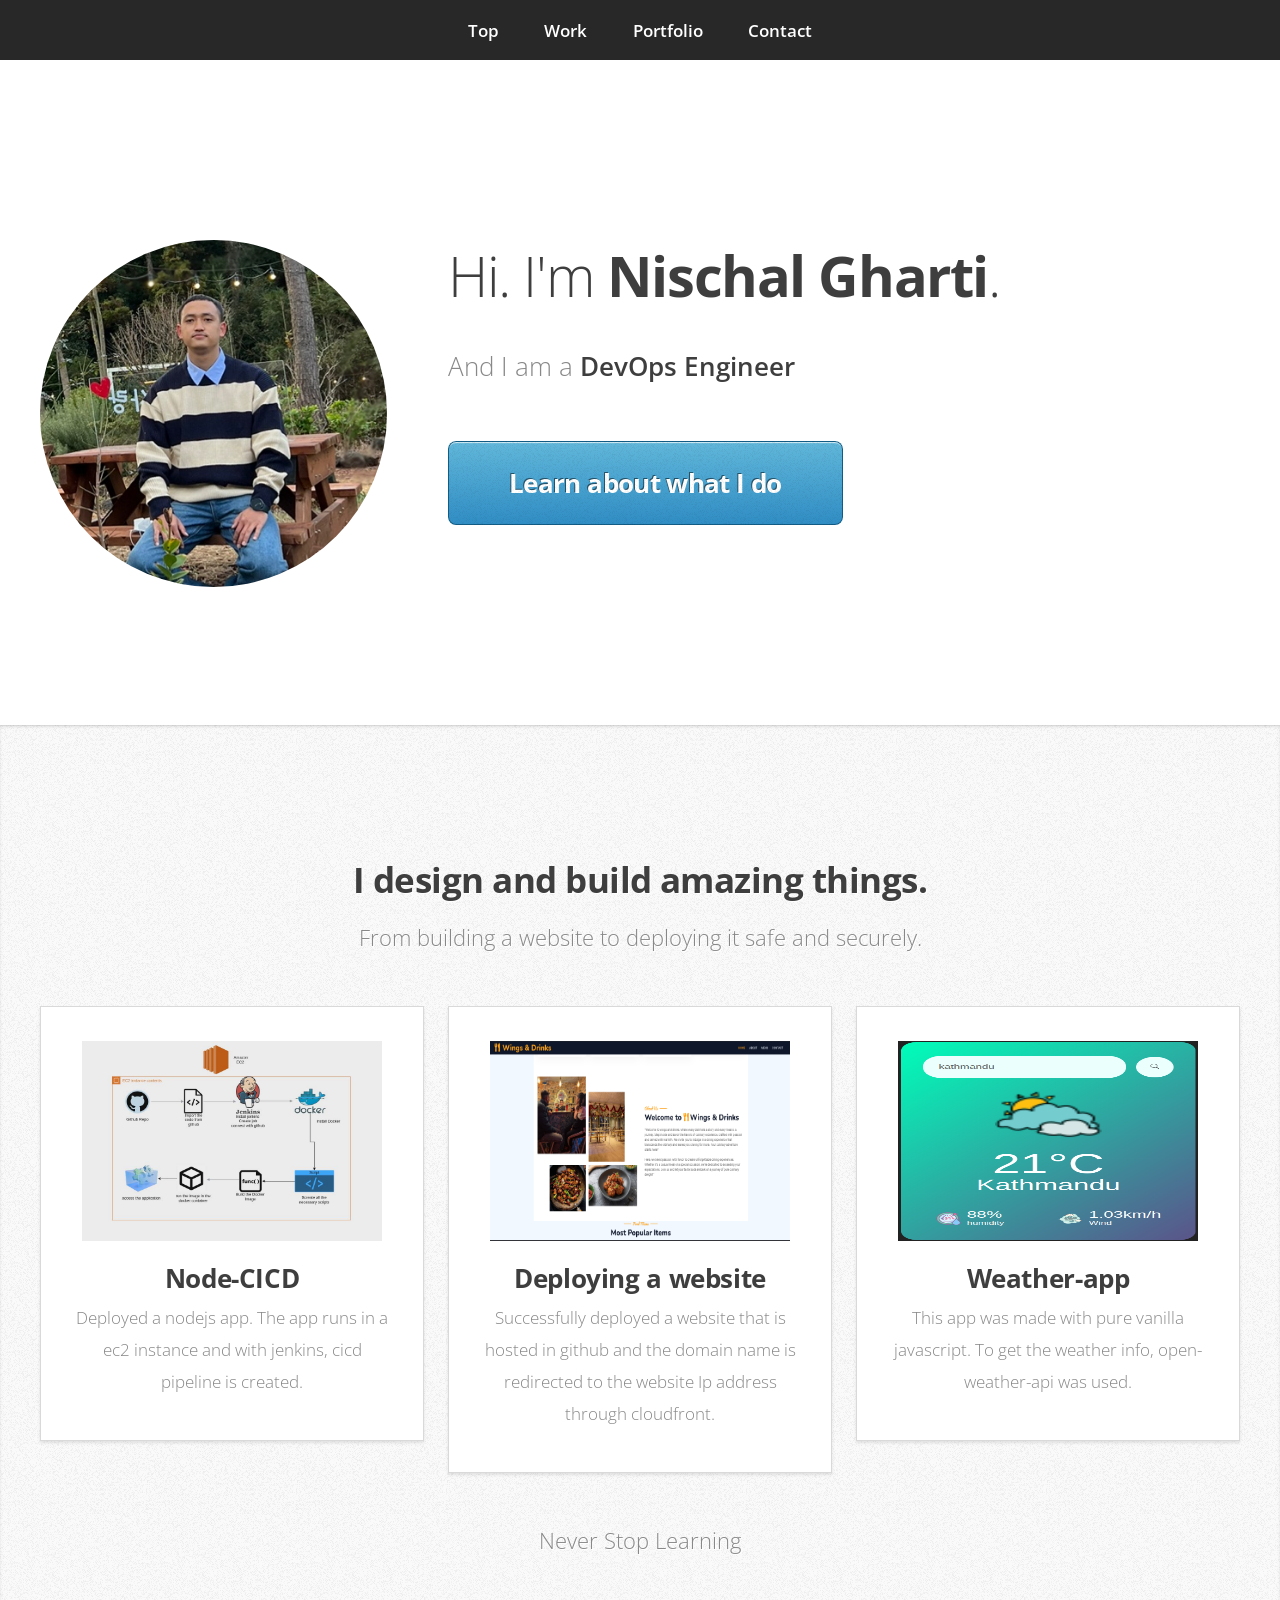
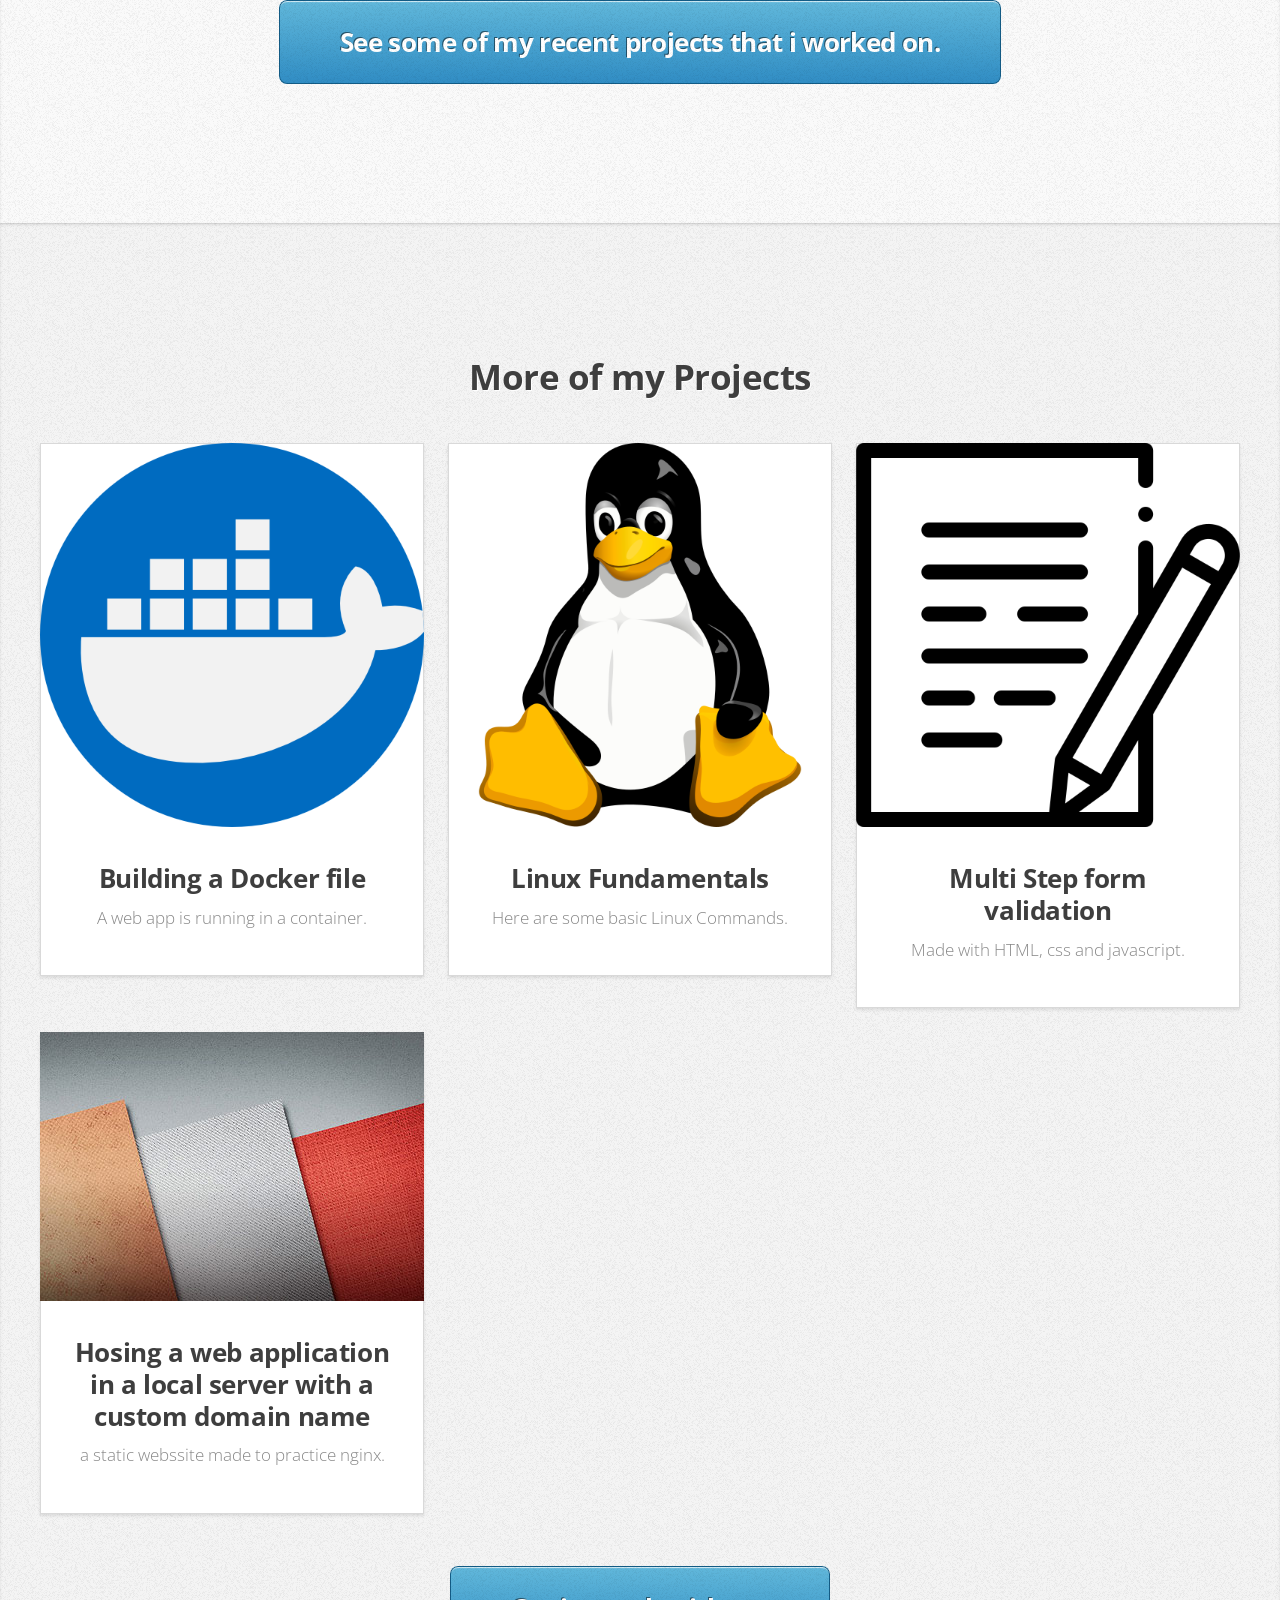
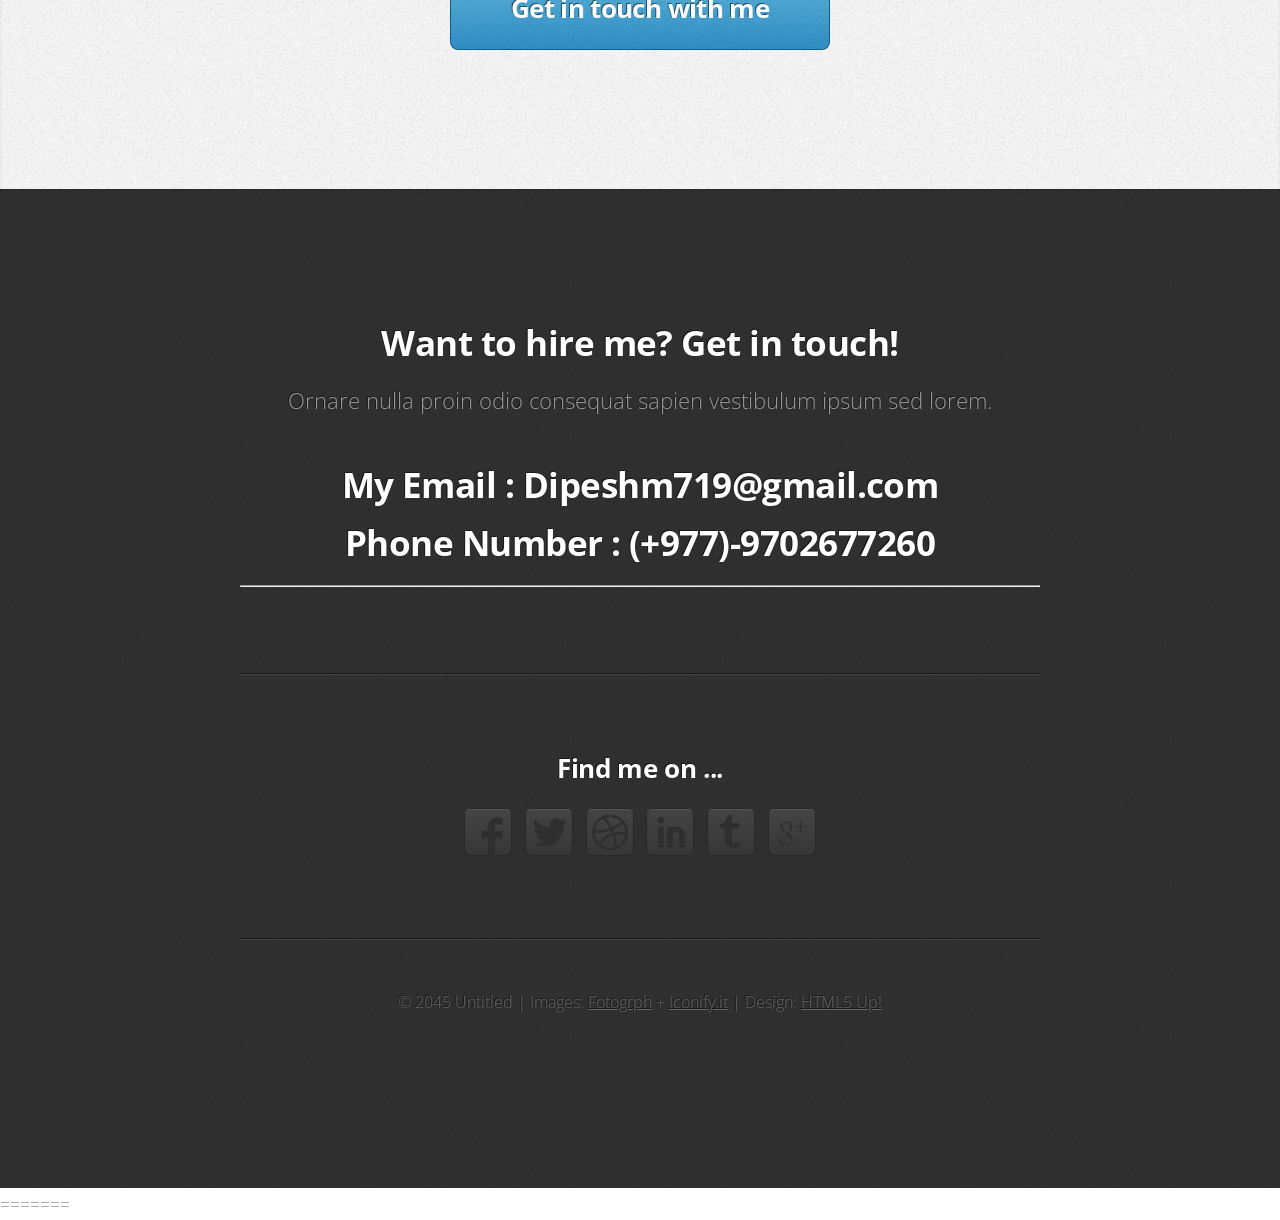
<file: index.html>
<<<<<<< HEAD
<!DOCTYPE HTML>
<html>
<head>
<title>Nischal</title>
<meta charset="utf-8">
<link href="http://fonts.googleapis.com/css?family=Open+Sans:300,600,700" rel="stylesheet">
<script src="js/jquery-1.8.3.min.js"></script>
<script src="css/5grid/init.js?use=mobile,desktop,1000px"></script>
<script src="js/init.js"></script>
<noscript>
<link rel="stylesheet" href="css/5grid/core.css">
<link rel="stylesheet" href="css/5grid/core-desktop.css">
<link rel="stylesheet" href="css/5grid/core-1200px.css">
<link rel="stylesheet" href="css/5grid/core-noscript.css">
<link rel="stylesheet" href="css/style.css">
<link rel="stylesheet" href="css/style-desktop.css">
</noscript>
<!--[if lte IE 9]>
<link rel="stylesheet" href="css/ie9.css">
<![endif]-->
<!--[if lte IE 8]>
<link rel="stylesheet" href="css/ie8.css">
<![endif]-->
<!--[if lte IE 7]>
<link rel="stylesheet" href="css/ie7.css">
<![endif]-->
</head>
<body>
<nav id="nav">
  <ul>
    <li><a href="#top">Top</a></li>
    <li><a href="#work">Work</a></li>
    <li><a href="#portfolio">Portfolio</a></li>
    <li><a href="#contact">Contact</a></li>
  </ul>
</nav>
<div class="wrapper wrapper-style1 wrapper-first">
  <article class="5grid-layout" id="top">
    <div class="row">
      <div class="4u"> <span class="me image image-full"><img src="images/me.jpg" alt=""></span> </div>
      <div class="8u">
        <header>
          <h1>Hi. I'm <strong>Nischal Gharti</strong>.</h1>
        </header>
        <p>And I am a <strong>DevOps Engineer</strong></p>
        <a href="#work" class="button button-big">Learn about what I do</a> </div>
    </div>
  </article>
</div>
<div class="wrapper wrapper-style2">
  <article id="work">
    <header>
      <h2>I design and build amazing things.</h2>
      <span>From building a website to deploying it safe and securely.</span> </header>
    <div class="5grid-layout">
      <div class="row">
        <div class="4u">
          <section class="box box-style1"> <span class="image image-centered"><img src="images/project-1.jpg" alt=""></span>
            <h3>Node-CICD</h3>
            <p>Deployed a nodejs app. The app runs in a ec2 instance and with jenkins, cicd pipeline is created.</p>
          </section>
        </div>
        <div class="4u">
          <section class="box box-style1"> <span class="image image-centered"><img src="images/project-2.jpg" alt=""></span>
            <h3>Deploying a website</h3>
            <p>Successfully deployed a website that is hosted in github and the domain name is redirected to the website Ip address through cloudfront.</p>
          </section>
        </div>
        <div class="4u">
          <section class="box box-style1"> <span class="image image-centered"><img src="images/project-3.png" alt=""></span>
            <h3>Weather-app</h3>
            <p>This app was made with pure vanilla javascript. To get the weather info, open-weather-api was used.</p>
          </section>
        </div>
      </div>
    </div>
    <footer>
      <p>Never Stop Learning</p>
      <a href="#portfolio" class="button button-big">See some of my recent projects that i worked on.</a> </footer>
  </article>
</div>



<!-- More Pojects -->


<div class="wrapper wrapper-style3">
  <article id="portfolio">
    <header>
      <h2>More of my Projects</h2>
    <div class="5grid-layout">
      <div class="row">
        <div class="12u"> </div>
      </div>
      <div class="row">
        <div class="4u">
          <article class="box box-style2"> <a href="https://github.com/chemical081/Docker-project-2.git" class="image image-full"><img src="images/docker.png" alt=""></a>
            <h3><a href="#">Building a Docker file</a></h3>
            <p>A web app is running in a container.</p>
          </article>
        </div>
        <div class="4u">
          <article class="box box-style2"> <a href="https://github.com/chemical081/linux.git" class="image image-full"><img src="images/linux.png" alt=""></a>
            <h3><a href="#">Linux Fundamentals</a></h3>
            <p>Here are some basic Linux Commands.</p>
          </article>
        </div>
        <div class="4u">
          <article class="box box-style2"> <a href="https://github.com/chemical081/multi-step-validation-.git" class="image image-full"><img src="images/contact-form.png" alt=""></a>
            <h3><a href="#">Multi Step form validation</a></h3>
            <p>Made with HTML, css and javascript.</p>
          </article>
        </div>
      </div>
      <div class="row">
        <div class="4u">
          <article class="box box-style2"> <a href="https://github.com/chemical081/DevOps-Notes/tree/Day-5" class="image image-full"><img src="images/portfolio04.jpg" alt=""></a>
            <h3><a href="#">Hosing a web application in a local server with a custom domain name</a></h3>
            <p>a static webssite made to practice nginx.</p>
          </article>
        </div>
<!--         <div class="4u">
          <article class="box box-style2"> <a href="#" class="image image-full"><img src="images/portfolio05.jpg" alt=""></a>
            <h3><a href="#">Feugiat aliquam</a></h3>
            <p>Ornare nulla proin odio consequat.</p>
          </article>
        </div>
        <div class="4u">
          <article class="box box-style2"> <a href="#" class="image image-full"><img src="images/portfolio06.jpg" alt=""></a>
            <h3><a href="#">Sed amet ornare</a></h3>
            <p>Ornare nulla proin odio consequat.</p>
          </article>
        </div> -->
      </div>
    </div>
    <footer>
      <a href="#contact" class="button button-big">Get in touch with me</a> </footer>
  </article>
</div>
<div class="wrapper wrapper-style4">
  <article id="contact">
    <header>
      <h2>Want to hire me? Get in touch!</h2>
      <span>Ornare nulla proin odio consequat sapien vestibulum ipsum sed lorem.</span> </header>
    <div>
      <h2>My Email : Dipeshm719@gmail.com</h2>
      <h2>Phone Number : (+977)-9702677260</h2>
    </div>  
<hr>
    <div class="5grid">
      <div class="row">
        <div class="12u">
          <!-- <form method="post" action="#">
            <div class="5grid">
              <div class="row">
                <div class="6u">
                  <input type="text" name="name" id="name" placeholder="Name">
                </div>
                <div class="6u">
                  <input type="text" name="email" id="email" placeholder="Email">
                </div>
              </div>
              <div class="row">
                <div class="12u">
                  <input type="text" name="subject" id="subject" placeholder="Subject">
                </div>
              </div>
              <div class="row">
                <div class="12u">
                  <textarea name="message" id="message" placeholder="Message"></textarea>
                </div>
              </div>
              <div class="row">
                <div class="12u">
                  <input type="submit" class="button" value="Send Message">
                  <input type="reset" class="button button-alt" value="Clear Form">
                </div>
              </div>
            </div>
          </form> -->
        </div>
      </div>
      <div class="row row-special">
        <div class="12u">
          <h3>Find me on ...</h3>
          <ul class="social">
            <li class="facebook"><a href="#">Facebook</a></li>
            <li class="twitter"><a href="#">Twitter</a></li>
            <li class="dribbble"><a href="#">Dribbble</a></li>
            <li class="linkedin"><a href="#">LinkedIn</a></li>
            <li class="tumblr"><a href="#">Tumblr</a></li>
            <li class="googleplus"><a href="#">Google+</a></li>
          </ul>
        </div>
      </div>
    </div>
    <footer>
      <p id="copyright"> &copy; 2045 Untitled | Images: <a href="http://fotogrph.com">Fotogrph</a> + <a href="http://iconify.it">Iconify.it</a> | Design: <a href="http://html5up.net/">HTML5 Up!</a> </p>
    </footer>
  </article>
</div>
</body>
</html>
=======
</file>
<file: css/5grid/core.css>
/*****************************************************************/
/* 5grid 0.4 by n33.co | MIT+GPLv2 license licensed              */
/* core.css: Core stylesheet                                     */
/*****************************************************************/

/**************************************************/
/* Resets (by meyerweb.com/eric/tools/css/reset/) */
/**************************************************/

	html, body, div, span, applet, object, iframe, h1, h2, h3, h4, h5, h6, p, blockquote, pre, a, abbr, acronym, address, big, cite, code, del, dfn, em, img, ins, kbd, q, s, samp, small, strike, strong, sub, sup, tt, var, b, u, i, center, dl, dt, dd, ol, ul, li, fieldset, form, label, legend, table, caption, tbody, tfoot, thead, tr, th, td, article, aside, canvas, details, embed, figure, figcaption, footer, header, hgroup, menu, nav, output, ruby, section, summary, time, mark, audio, video {
		margin: 0;
		padding: 0;
		border: 0;
		font-size: 100%;
		font: inherit;
		vertical-align: baseline;
	}

	article, aside, details, figcaption, figure, footer, header, hgroup, menu, nav, section {
		display: block;
	}

	body {
		line-height: 1;
	}

	ol, ul {
		list-style: none;
	}

	blockquote, q {
		quotes: none;
	}

	blockquote:before, blockquote:after, q:before, q:after {
		content: '';
		content: none;
	}

	table {
		border-collapse: collapse;
		border-spacing: 0;
	}

/*********************/
/* Grid              */
/*********************/

	.\35 grid .\31 2u { width: 100%; } .\35 grid .\31 1u { width: 91.5%; } .\35 grid .\31 0u { width: 83%; } .\35 grid .\39 u { width: 74.5%; } .\35 grid .\38 u { width: 66%; } .\35 grid .\37 u { width: 57.5%; } .\35 grid .\36 u { width: 49%; } .\35 grid .\35 u { width: 40.5%; } .\35 grid .\34 u { width: 32%; } .\35 grid .\33 u { width: 23.5%; } .\35 grid .\32 u { width: 15%; } .\35 grid .\31 u { width: 6.5%; }
	
	.\35 grid .\31 u, .\35 grid .\32 u, .\35 grid .\33 u, .\35 grid .\34 u, .\35 grid .\35 u, .\35 grid .\36 u, .\35 grid .\37 u, .\35 grid .\38 u, .\35 grid .\39 u, .\35 grid .\31 0u, .\35 grid .\31 1u, .\35 grid .\31 2u {
		margin: 1% 0 1% 2%;
		float: left;
	}

	.\35 grid:after {
		content: '';
		display: block;
		clear: both;
		height: 0;
	}

	.\35 grid-flush .\31 2u { width: 100% !important; } .\35 grid-flush .\31 1u { width: 91.6666666667% !important; } .\35 grid-flush .\31 0u { width: 83.3333333333% !important; } .\35 grid-flush .\39 u { width: 75% !important; } .\35 grid-flush .\38 u { width: 66.6666666667% !important; } .\35 grid-flush .\37 u { width: 58.3333333333% !important; } .\35 grid-flush .\36 u { width: 50% !important; } .\35 grid-flush .\35 u { width: 41.6666666667% !important; } .\35 grid-flush .\34 u { width: 33.3333333333% !important; } .\35 grid-flush .\33 u { width: 25% !important; } .\35 grid-flush .\32 u { width: 16.6666666667% !important; } .\35 grid-flush .\31 u { width: 8.3333333333% !important; }

	.\35 grid-flush .\31 u, .\35 grid-flush .\32 u, .\35 grid-flush .\33 u, .\35 grid-flush .\34 u, .\35 grid-flush .\35 u, .\35 grid-flush .\36 u, .\35 grid-flush .\37 u, .\35 grid-flush .\38 u, .\35 grid-flush .\39 u, .\35 grid-flush .\31 0u, .\35 grid-flush .\31 1u, .\35 grid-flush .\31 2u {
		margin: 0 !important;
	}

	.do-5grid .do-12u { width: 100%; } .do-5grid .do-11u { width: 91.5%; } .do-5grid .do-10u { width: 83%; } .do-5grid .do-9u { width: 74.5%; } .do-5grid .do-8u { width: 66%; } .do-5grid .do-7u { width: 57.5%; } .do-5grid .do-6u { width: 49%; } .do-5grid .do-5u { width: 40.5%; } .do-5grid .do-4u { width: 32%; } .do-5grid .do-3u { width: 23.5%; } .do-5grid .do-2u { width: 15%; } .do-5grid .do-1u { width: 6.5%; }
	
	.do-5grid .do-1u, .do-5grid .do-2u, .do-5grid .do-3u, .do-5grid .do-4u, .do-5grid .do-5u, .do-5grid .do-6u, .do-5grid .do-7u, .do-5grid .do-8u, .do-5grid .do-9u, .do-5grid .do-10u, .do-5grid .do-11u, .do-5grid .do-12u {
		margin: 1% 0 1% 2%;
		float: left;
	}

	.do-5grid:after {
		content: '';
		display: block;
		clear: both;
		height: 0;
	}

	.do-5grid-flush .do-12u { width: 100%; } .do-5grid-flush .do-11u { width: 91.6666666667%; } .do-5grid-flush .do-10u { width: 83.3333333333%; } .do-5grid-flush .do-9u { width: 75%; } .do-5grid-flush .do-8u { width: 66.6666666667%; } .do-5grid-flush .do-7u { width: 58.3333333333%; } .do-5grid-flush .do-6u { width: 50%; } .do-5grid-flush .do-5u { width: 41.6666666667%; } .do-5grid-flush .do-4u { width: 33.3333333333%; } .do-5grid-flush .do-3u { width: 25%; } .do-5grid-flush .do-2u { width: 16.6666666667%; } .do-5grid-flush .do-1u { width: 8.3333333333%; }

	.do-5grid-flush .do-1u, .do-5grid-flush .do-2u, .do-5grid-flush .do-3u, .do-5grid-flush .do-4u, .do-5grid-flush .do-5u, .do-5grid-flush .do-6u, .do-5grid-flush .do-7u, .do-5grid-flush .do-8u, .do-5grid-flush .do-9u, .do-5grid-flush .do-10u, .do-5grid-flush .do-11u, .do-5grid-flush .do-12u {
		margin: 0 !important;
	}

/*********************/
/* Mobile            */
/*********************/

	#mobileUI-site-titlebar {
		text-align: center;
	}
	
	#mobileUI-site-nav-opener {
		top: 0;
		left: 0;
	}
	
	#mobileUI-site-nav {
	}

		#mobileUI-site-nav-inner {
		}
	
		.mobileUI-site-nav-link {
			display: block;
		}
	
		.mobileUI-site-nav-link .indent-1 { display: inline-block; width: 1em; }
		.mobileUI-site-nav-link .indent-2 { display: inline-block; width: 2em; }
		.mobileUI-site-nav-link .indent-3 { display: inline-block; width: 3em; }
		.mobileUI-site-nav-link .indent-4 { display: inline-block; width: 4em; }
		.mobileUI-site-nav-link .indent-5 { display: inline-block; width: 5em; }
		.mobileUI-site-nav-link .indent-6 { display: inline-block; width: 6em; }
		.mobileUI-site-nav-link .indent-7 { display: inline-block; width: 7em; }
		.mobileUI-site-nav-link .indent-8 { display: inline-block; width: 8em; }
		.mobileUI-site-nav-link .indent-9 { display: inline-block; width: 9em; }
		.mobileUI-site-nav-link .indent-10 { display: inline-block; width: 10em; }
</file>
<file: css/5grid/core-desktop.css>
/*****************************************************************/
/* 5grid 0.4 by n33.co | MIT+GPLv2 license licensed              */
/* core-desktop.css: Core (desktop) stylesheet                   */
/*****************************************************************/

.\35 grid .row:after { content: ''; display: block; clear: both; height: 0; } 
.\35 grid .row > :first-child { margin-left: 0; } 
.\35 grid .row:first-child > * { margin-top: 0; } 
.\35 grid .row:last-child > * { margin-bottom: 0; }
.\35 grid .offset-1u:first-child { margin-left: 8.5% !important; } 
.\35 grid .offset-2u:first-child { margin-left: 17% !important; } 
.\35 grid .offset-3u:first-child { margin-left: 25.5% !important; } 
.\35 grid .offset-4u:first-child { margin-left: 34% !important; } 
.\35 grid .offset-5u:first-child { margin-left: 42.5% !important; } 
.\35 grid .offset-6u:first-child { margin-left: 51% !important; } 
.\35 grid .offset-7u:first-child { margin-left: 59.5% !important; } 
.\35 grid .offset-8u:first-child { margin-left: 68% !important; } 
.\35 grid .offset-9u:first-child { margin-left: 76.5% !important; } 
.\35 grid .offset-10u:first-child { margin-left: 85% !important; } 
.\35 grid .offset-11u:first-child { margin-left: 93.5% !important; } 
.\35 grid .offset-1u { margin-left: 10.5% !important; } 
.\35 grid .offset-2u { margin-left: 19% !important; } 
.\35 grid .offset-3u { margin-left: 27.5% !important; } 
.\35 grid .offset-4u { margin-left: 36% !important; } 
.\35 grid .offset-5u { margin-left: 44.5% !important; } 
.\35 grid .offset-6u { margin-left: 53% !important; } 
.\35 grid .offset-7u { margin-left: 61.5% !important; } 
.\35 grid .offset-8u { margin-left: 70% !important; } 
.\35 grid .offset-9u { margin-left: 78.5% !important; } 
.\35 grid .offset-10u { margin-left: 87% !important; } 
.\35 grid .offset-11u { margin-left: 95.5% !important; }
</file>
<file: css/5grid/core-1200px.css>
/*****************************************************************/
/* 5grid 0.4 by n33.co | MIT+GPLv2 license licensed              */
/* core-1200px.css: 1200px                                       */
/*****************************************************************/

/*********************/
/* 1200px            */
/*********************/

	.\35 grid-layout {
		width: 1200px;
		margin: 0 auto;
	}
</file>
<file: css/5grid/core-noscript.css>
/*****************************************************************/
/* 5grid 0.4 by n33.co | MIT+GPLv2 license licensed              */
/* noscript-1000px.css: Kludgey noscript stylesheet              */
/*****************************************************************/

/*********************/
/* Base Grid         */
/*********************/

	.\35 grid-layout .\31 2u { width: 100%; } 
	.\35 grid-layout .\31 1u { width: 91.5%; } 
	.\35 grid-layout .\31 0u { width: 83%; } 
	.\35 grid-layout .\39 u { width: 74.5%; } 
	.\35 grid-layout .\38 u { width: 66%; }
	.\35 grid-layout .\37 u { width: 57.5%; } 
	.\35 grid-layout .\36 u { width: 49%; } 
	.\35 grid-layout .\35 u { width: 40.5%; } 
	.\35 grid-layout .\34 u { width: 32%; } 
	.\35 grid-layout .\33 u { width: 23.5%; } 
	.\35 grid-layout .\32 u { width: 15%; } 
	.\35 grid-layout .\31 u { width: 6.5%; }

	.\35 grid-layout .\31 u, .\35 grid-layout .\32 u, .\35 grid-layout .\33 u, .\35 grid-layout .\34 u, .\35 grid-layout .\35 u, .\35 grid-layout .\36 u, .\35 grid-layout .\37 u, .\35 grid-layout .\38 u, .\35 grid-layout .\39 u, .\35 grid-layout .\31 0u, .\35 grid-layout .\31 1u, .\35 grid-layout .\31 2u {
		margin: 1% 0 1% 2%;
		float: left;
	}

	.\35 grid-layout:after {
		content: '';
		display: block;
		clear: both;
		height: 0;
	}

/*********************/
/* Desktop           */
/*********************/

	.\35 grid-layout .row:after { content: ''; display: block; clear: both; height: 0; } 
	.\35 grid-layout .row > :first-child { margin-left: 0; } 
	.\35 grid-layout .row:first-child > * { margin-top: 0; } 
	.\35 grid-layout .row:last-child > * { margin-bottom: 0; }
	.\35 grid-layout .offset-1u:first-child { margin-left: 8.5% !important; } 
	.\35 grid-layout .offset-2u:first-child { margin-left: 17% !important; } 
	.\35 grid-layout .offset-3u:first-child { margin-left: 25.5% !important; } 
	.\35 grid-layout .offset-4u:first-child { margin-left: 34% !important; } 
	.\35 grid-layout .offset-5u:first-child { margin-left: 42.5% !important; } 
	.\35 grid-layout .offset-6u:first-child { margin-left: 51% !important; } 
	.\35 grid-layout .offset-7u:first-child { margin-left: 59.5% !important; } 
	.\35 grid-layout .offset-8u:first-child { margin-left: 68% !important; } 
	.\35 grid-layout .offset-9u:first-child { margin-left: 76.5% !important; } 
	.\35 grid-layout .offset-10u:first-child { margin-left: 85% !important; } 
	.\35 grid-layout .offset-11u:first-child { margin-left: 93.5% !important; } 
	.\35 grid-layout .offset-1u { margin-left: 10.5% !important; } 
	.\35 grid-layout .offset-2u { margin-left: 19% !important; } 
	.\35 grid-layout .offset-3u { margin-left: 27.5% !important; } 
	.\35 grid-layout .offset-4u { margin-left: 36% !important; } 
	.\35 grid-layout .offset-5u { margin-left: 44.5% !important; } 
	.\35 grid-layout .offset-6u { margin-left: 53% !important; } 
	.\35 grid-layout .offset-7u { margin-left: 61.5% !important; } 
	.\35 grid-layout .offset-8u { margin-left: 70% !important; } 
	.\35 grid-layout .offset-9u { margin-left: 78.5% !important; } 
	.\35 grid-layout .offset-10u { margin-left: 87% !important; } 
	.\35 grid-layout .offset-11u { margin-left: 95.5% !important; }
</file>
<file: css/style.css>
/*
	Miniport 1.0 by HTML5 Up!
	html5up.net | @n33co
	Free for personal and commercial use under the CCA 3.0 license (html5up.net/license)
*/

/*********************************************************************************/
/* Basic                                                                         */
/*********************************************************************************/

	*
	{
		-moz-box-sizing: border-box;
		-webkit-box-sizing: border-box;
		-o-box-sizing: border-box;
		-ms-box-sizing: border-box;
		box-sizing: border-box;
	}

	body, input, textarea
	{
		font-family: 'Open Sans', sans-serif;
		line-height: 1.85em;
		color: #888;
		font-weight: 300;
	}

	a
	{
		color: #3B95C6;
		text-decoration: underline;
		-moz-transition: color .2s ease-in-out;
		-webkit-transition: color .2s ease-in-out;
		-o-transition: color .2s ease-in-out;
		-ms-transition: color .2s ease-in-out;
		transition: color .2s ease-in-out;
	}
	
		a:hover
		{
			color: #1B75A6 !important;
		}

	strong, b
	{
		font-weight: 600;
		color: #3e3e3e;
	}
	
	h1, h2, h3, h4, h5, h6
	{
		color: #3e3e3e;
	}
	
		h1 a, h2 a, h3 a, h4 a, h5 a, h6 a
		{
			text-decoration: none;
			color: inherit;
		}
	
	h2, h3, h4, h5, h6
	{
		font-weight: 700;
	}
	
	h1
	{
		font-weight: 300;
	}
	
		h1 strong
		{
			font-weight: 700;
		}
	
	em, i
	{
		font-style: italic;
	}
	
	form
	{
	}
	
		form input,
		form select,
		form textarea
		{
			-webkit-appearance: none;
		}

		form input[type=text],
		form input[type=password],
		form select,
		form textarea
		{
			width: 100%;
			border: 0;
			padding: 0.75em;
			font-size: 1em;
			border-radius: 8px;
			background: #282828;
			color: #bbb;
			box-shadow: inset 0px 2px 5px 0px rgba(0,0,0,0.05), 0px 1px 0px 0px rgba(255,255,255,0.025);
		}

		form input[type=text]:focus,
		form input[type=password]:focus,
		form select:focus,
		form textarea:focus
		{
			box-shadow: inset 0px 2px 5px 0px rgba(0,0,0,0.05), 0px 1px 0px 0px rgba(255,255,255,0.025), 0px 0px 2px 2px #74CAEE;
		}
		
		form textarea
		{
			height: 15em;
		}
		
		form .formerize-placeholder
		{
			color: #555 !important;
		}

		form ::-webkit-input-placeholder
		{
			color: #555 !important;
		}

		form :-moz-placeholder
		{
			color: #555 !important;
		}

		form ::-moz-placeholder
		{
			color: #555 !important;
		}

		form :-ms-input-placeholder
		{
			color: #555 !important;
		}

		form ::-moz-focus-inner
		{
			border: 0;
		}

	br.clear
	{
		clear: both;
	}
	
	p, ul, ol, dl, table
	{
		margin-bottom: 2em;
	}
	
	section,
	article
	{
		margin-bottom: 3em;
	}
	
	section > :last-child,
	article > :last-child
	{
		margin-bottom: 0;
	}

	section:last-child,
	article:last-child
	{
		margin-bottom: 0;
	}

	.image
	{
		display: inline-block;
	}
	
		.image img
		{
			display: block;
			width: 100%;
		}

	.image-full
	{
		display: block;
		width: 100%;
		margin: 0 0 2em 0;
	}
	
	.image-left
	{
		float: left;
		margin: 0 2em 2em 0;
	}
	
	.image-centered
	{
		display: block;
		margin: 0 0 2em 0;
		
	}

		.image-centered img
		{
			margin: 0 auto;
			width: auto;
			width: 300px;
			height: 200px;
		}
	
	.button
	{
		position: relative;
		display: inline-block;
		color: #fff;
		text-decoration: none;
		font-weight: 700;
		border: 0;
		outline: 0;
		cursor: pointer;
		border-radius: 8px;
		text-shadow: -1px -1px 0.5px rgba(0,0,0,0.5);
		overflow: hidden;
		background: #61b8db;
		background-image: -moz-linear-gradient(top, rgba(97,184,219,0), rgba(48,141,196,1));
		background-image: -webkit-linear-gradient(top, rgba(97,184,219,0), rgba(48,141,196,1));
		background-image: -o-linear-gradient(top, rgba(97,184,219,0), rgba(48,141,196,1));
		background-image: -ms-linear-gradient(top, rgba(97,184,219,0), rgba(48,141,196,1));
		background-image: linear-gradient(top, rgba(97,184,219,0), rgba(48,141,196,1));
		box-shadow: inset 0px 0px 0px 1px #135c86, inset 0px 2px 1px 0px rgba(255,255,255,0.75);
		-moz-transition: background-color .2s ease-in-out;
		-webkit-transition: background-color .2s ease-in-out;
		-o-transition: background-color .2s ease-in-out;
		-ms-transition: background-color .2s ease-in-out;
		transition: background-color .2s ease-in-out;
	}

		.button:before
		{
			content: '';
			display: block;
			position: absolute;
			left: 0;
			top: 0;
			width: 100%;
			height: 100%;
			background: url('images/bg.png');
		}

		.button:hover
		{
			background-color: #76cdf0;
			color: #fff !important;
		}
		
		.button:active
		{
			background-image: -moz-linear-gradient(top, rgba(48,141,196,1), rgba(77,164,199,0));
			background-image: -webkit-linear-gradient(top, rgba(48,141,196,1), rgba(77,164,199,0));
			background-image: -o-linear-gradient(top, rgba(48,141,196,1), rgba(77,164,199,0));
			background-image: -ms-linear-gradient(top, rgba(48,141,196,1), rgba(77,164,199,0));
			background-image: linear-gradient(top, rgba(48,141,196,1), rgba(77,164,199,0));
			box-shadow: inset 0px 0px 0px 1px #135c86, inset 0px -2px 1px 0px rgba(255,255,255,0.75);
			top: 1px;
		}
	
		.button-alt
		{
			background-color: #393939;
			background-image: -moz-linear-gradient(top, rgba(50,50,50,0), rgba(45,45,45,1));
			background-image: -webkit-linear-gradient(top, rgba(50,50,50,0), rgba(45,45,45,1));
			background-image: -o-linear-gradient(top, rgba(50,50,50,0), rgba(45,45,45,1));
			background-image: -ms-linear-gradient(top, rgba(50,50,50,0), rgba(45,45,45,1));
			background-image: linear-gradient(top, rgba(50,50,50,0), rgba(45,45,45,1));
			box-shadow: inset 0px 0px 0px 1px #242424, inset 0px 2px 1px 0px rgba(255,255,255,0.2);
		}

			.button-alt:hover
			{
				background-color: #444;
			}
			
			.button-alt:active
			{
				background-image: -moz-linear-gradient(top, rgba(45,45,45,1), rgba(50,50,50,0));
				background-image: -webkit-linear-gradient(top, rgba(45,45,45,1), rgba(50,50,50,0));
				background-image: -o-linear-gradient(top, rgba(45,45,45,1), rgba(50,50,50,0));
				background-image: -ms-linear-gradient(top, rgba(45,45,45,1), rgba(50,50,50,0));
				background-image: linear-gradient(top, rgba(45,45,45,1), rgba(50,50,50,0));
				box-shadow: inset 0px 0px 0px 1px #242424, inset 0px -2px 1px 0px rgba(255,255,255,0.2);
			}
	
		.button-big
		{
		}

	ul.social
	{
		cursor: default;
		margin: 0;
	}
	
		ul.social li
		{
			position: relative;
			display: inline-block;
			margin: 0.25em;
			top: 0;
			border-radius: 6px;
			overflow: hidden;
			background: #444;
			background-image: -moz-linear-gradient(top, rgba(0,0,0,0), rgba(0,0,0,0.2));
			background-image: -webkit-linear-gradient(top, rgba(0,0,0,0), rgba(0,0,0,0.2));
			background-image: -o-linear-gradient(top, rgba(0,0,0,0), rgba(0,0,0,0.2));
			background-image: -ms-linear-gradient(top, rgba(0,0,0,0), rgba(0,0,0,0.2));
			background-image: linear-gradient(top, rgba(0,0,0,0), rgba(0,0,0,0.2));
			-moz-transition: background-color .2s ease-in-out, top .2s ease-in-out;
			-webkit-transition: background-color .2s ease-in-out, top .2s ease-in-out;
			-o-transition: background-color .2s ease-in-out, top .2s ease-in-out;
			-ms-transition: background-color .2s ease-in-out, top .2s ease-in-out;
			transition: background-color .2s ease-in-out, top .2s ease-in-out;
			box-shadow: inset 0px 0px 0px 1px #282828, inset 0px 2px 1px 0px rgba(255,255,255,0.1);
		}

			ul.social li a
			{
				display: block;
				position: relative;
				background: url('images/social.png');
				width: 48px;
				height: 48px;
				text-indent: -9999em;
				outline: 0;
			}
			
				ul.social li.facebook a						{ background-position: 0px 0px; }
					ul.social li.facebook:hover				{ background-color: #3C5A98; }
				ul.social li.twitter a						{ background-position: -48px 0px; }
					ul.social li.twitter:hover				{ background-color: #2DAAE4; }
				ul.social li.rss a							{ background-position: -96px 0px; }
					ul.social li.rss:hover					{ background-color: #F2600B; }
				ul.social li.dribbble a						{ background-position: -144px 0px; }
					ul.social li.dribbble:hover				{ background-color: #C4376B; }
				ul.social li.linkedin a						{ background-position: -192px 0px; }
					ul.social li.linkedin:hover				{ background-color: #006599; }
				ul.social li.tumblr a						{ background-position: -240px 0px; }
					ul.social li.tumblr:hover				{ background-color: #51718A; }
				ul.social li.googleplus a					{ background-position: -288px 0px; }
					ul.social li.googleplus:hover			{ background-color: #DA2713; }

			ul.social li:hover
			{
				top: -5px;
			}

			ul.social li:active
			{
				top: 0;
			}

	.box
	{
		background: #fff;
		box-shadow: inset 0px 0px 0px 1px rgba(0,0,0,0.15), 0px 2px 3px 0px rgba(0,0,0,0.1);
		text-align: center;
	}

		.box .image-full
		{
			position: relative;
		}

/*********************************************************************************/
/* Wrappers                                                                      */
/*********************************************************************************/

	.wrapper
	{
		background-image: url('images/bg.png');
		box-shadow: inset 0px 1px 0px 0px rgba(0,0,0,0.05), inset 0px 2px 3px 0px rgba(0,0,0,0.1);
	}

	.wrapper-first
	{
		box-shadow: none;
	}

	.wrapper-style1
	{
		background-image: none;
		background-color: #fff;
	}
	
	.wrapper-style2
	{
		background-color: #fafafa;
		text-shadow: 1px 1px 0px #fff;
	}
	
	.wrapper-style3
	{
		background-color: #f4f4f4;
		text-shadow: 1px 1px 0px #fff;
	}

	.wrapper-style4
	{
		background-color: #303030;
		color: #999;
		text-shadow: -1px -1px 0px #181818;
	}

		.wrapper-style4 h1, 
		.wrapper-style4 h2, 
		.wrapper-style4 h3, 
		.wrapper-style4 h4, 
		.wrapper-style4 h5, 
		.wrapper-style4 h6
		{
			color: #fff;
		}
		
		.wrapper-style4 .row-special
		{
			border-top: solid 1px rgba(0,0,0,0.5);
			border-bottom: solid 1px rgba(0,0,0,0.5);
			box-shadow: inset 0px 1px 0px 0px rgba(255,255,255,0.1), 0px 1px 0px 0px rgba(255,255,255,0.1);
		}


/*********************************************************************************/
/* Nav                                                                           */
/*********************************************************************************/

	#nav
	{
		background-color: #282828;
		text-align: center;
		position: fixed;
		left: 0;
		top: 0;
		width: 100%;
		z-index: 10000;
		cursor: default;
	}
	
		#nav ul
		{
			margin: 0;
		}
	
		#nav li
		{
			display: inline-block;
		}
		
		#nav a
		{
			position: relative;
			display: block;
			color: #fff;
			text-decoration: none;
			outline: 0;
		}
		
			#nav a:hover
			{
				color: #fff !important;
			}
			
			#nav a.active:before
			{
				content: '';
				display: block;
				position: absolute;
				bottom: -0.6em;
				left: 50%;
				margin-left: -0.75em;
				border-left: solid 0.75em transparent;
				border-right: solid 0.75em transparent;
				border-top: solid 0.6em #282828;
			}
			
/*********************************************************************************/
/* Articles                                                                      */
/*********************************************************************************/

	#top
	{
	}

		#top .me
		{
			border-radius: 50%;
			overflow: hidden;
		}

		#top p
		{
		}
	
			#top p a
			{
				color: inherit;
			}

/*********************************************************************************/
/* Copyright                                                                     */
/*********************************************************************************/

	#copyright
	{
		color: #666;
	}
	
		#copyright a
		{
			color: inherit;

			-moz-transition: color .2s ease-in-out;
			-webkit-transition: color .2s ease-in-out;
			-o-transition: color .2s ease-in-out;
			-ms-transition: color .2s ease-in-out;
			transition: color .2s ease-in-out;
		}
		
		#copyright a:hover
		{
			color: #777;
		}
</file>
<file: css/style-desktop.css>
/*
	Miniport 1.0 by HTML5 Up!
	html5up.net | @n33co
	Free for personal and commercial use under the CCA 3.0 license (html5up.net/license)
*/

/*********************************************************************************/
/* Basic                                                                         */
/*********************************************************************************/

	body
	{
		font-size: 13pt;
		min-width: 1200px;
	}

	h1
	{
		font-size: 3.25em;
		letter-spacing: -0.025em;
	}

	h2
	{
		font-size: 2em;
		letter-spacing: -0.015em;
	}
	
	h3
	{
		font-size: 1.5em;
		letter-spacing: -0.015em;
	}

	h1, h2, h3, h4, h5, h6
	{
		margin: 0 0 0.75em 0;
	}

	header
	{
		margin: 0 0 3em 0;
	}
	
		header > span
		{
			font-size: 1.25em;
		}

	footer
	{
		margin: 3em 0 0 0;
	}
	
		footer > p
		{
			font-size: 1.25em;
		}
	
	form
	{
	}
	
		form .button
		{
			margin: 0 0.5em 0 0.5em;
		}
	
	.button
	{
		padding: 1em 2.35em 1em 2.35em;
		font-size: 1.1em;
	}

		.button-big
		{
			font-size: 1.5em;
			letter-spacing: -0.025em;
		}

	.box
	{
		padding: 2em 2em 2.5em 2em;
	}

		.box h3
		{
			margin-bottom: 0.25em;
		}

		.box .image-centered
		{
			margin-bottom: 1.25em;
		}

		.box .image-full
		{
			position: relative;
			left: 2em;
			top: 2em;
			margin: -4em 0 4em -4em;
			width: auto;
		}

/*********************************************************************************/
/* Wrappers                                                                      */
/*********************************************************************************/

	.wrapper
	{
		padding: 8em 0 8em 0;
		text-align: center;
	}
	
		.wrapper-first
		{
			padding-top: 12em;
		}

		.wrapper-style4 .row-special
		{
			margin: 4em 0 0 0;
			padding: 4em 0 4em 0;
		}

/*********************************************************************************/
/* Nav                                                                           */
/*********************************************************************************/

	#nav
	{
	}

		#nav a:hover
		{
			background: #383838;
		}
		
		#nav a:active
		{
			background: #484848;
		}
	
		#nav a
		{
			padding: 0.2em 1em 0.2em 1em;
			margin: 0.6em 0.2em 0.6em 0.2em;
			font-weight: 600;
			border-radius: 8px;
			-moz-transition: background-color .2s ease-in-out;
			-webkit-transition: background-color .2s ease-in-out;
			-o-transition: background-color .2s ease-in-out;
			-ms-transition: background-color .2s ease-in-out;
			transition: background-color .2s ease-in-out;
			color: #fff;
		}
		
/*********************************************************************************/
/* Articles                                                                      */
/*********************************************************************************/

	#top
	{
		text-align: left;
	}

		#top .me
		{
			width: 20em;
			height: 20em;
			margin: 0;
		}

		#top h1
		{
			margin-top: 0.35em;
		}
	
		#top p
		{
			font-size: 1.5em;
			line-height: 1.75em;
		}
		
	#contact
	{
		width: 800px;
		margin: 0 auto;
	}
	
		#contact footer
		{
			font-size: 0.9em;
		}
		
/*********************************************************************************/
/* Copyright                                                                     */
/*********************************************************************************/

	#copyright
	{
		font-size: 1em;
	}
</file>
<file: css/ie9.css>
/*
	Miniport 1.0 by HTML5 Up!
	html5up.net | @n33co
	Free for personal and commercial use under the CCA 3.0 license (html5up.net/license)
*/

/*********************************************************************************/
/* Basic                                                                         */
/*********************************************************************************/

	.button
	{
		background-image: url('images/button.svg');
	}
	
		.button:active
		{
			background-image: url('images/button-active.svg');
		}
		
		.button-alt
		{
			background-image: url('images/button-alt.svg');
		}
		
			.button-alt:active
			{
				background-image: url('images/button-alt-active.svg');
			}

	ul.social
	{
	}
	
		ul.social li
		{
			background-image: url('images/social-li.svg');
		}
</file>
<file: css/ie8.css>
/*
	Miniport 1.0 by HTML5 Up!
	html5up.net | @n33co
	Free for personal and commercial use under the CCA 3.0 license (html5up.net/license)
*/

/*********************************************************************************/
/* Basic                                                                         */
/*********************************************************************************/

	.box
	{
		border: solid 1px #ddd;
	}
	
/*********************************************************************************/
/* Wrappers                                                                      */
/*********************************************************************************/

	.wrapper
	{
		border-top: solid 1px #ddd;
	}
</file>
<file: css/ie7.css>
/*
	Miniport 1.0 by HTML5 Up!
	html5up.net | @n33co
	Free for personal and commercial use under the CCA 3.0 license (html5up.net/license)
*/

/*********************************************************************************/
/* Basic                                                                         */
/*********************************************************************************/

	ul.social
	{
		overflow: hidden;
	}
	
		ul.social li
		{
			display: inline;
		}

	.box
	{
	}

		.box .image-full
		{
			left: 0;
			top: 0;
			margin: 0 0 2em 0;
		}

/*********************************************************************************/
/* Nav                                                                           */
/*********************************************************************************/

	#nav
	{
	}

		#nav ul
		{
			overflow: hidden;
		}
	
		#nav li
		{
			display: inline;
		}
</file>
